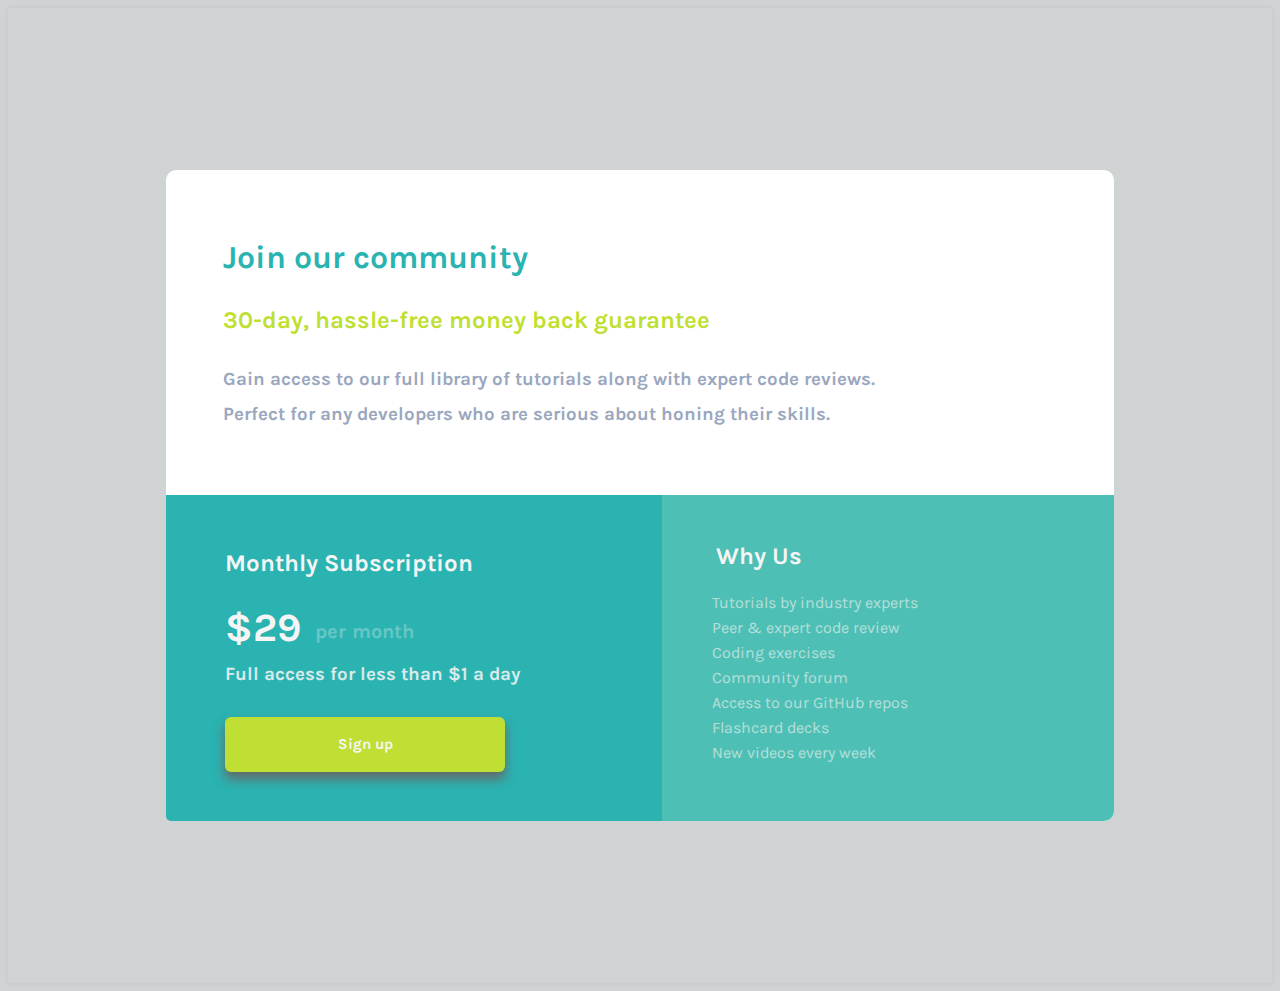
<file: index.html>
<!DOCTYPE html>
<html lang="en">

    <head>
        <title>Pricing Grid Component</title>
        <meta charset="UTF-8">
        <meta name="viewport" content="width=device-width, initial-scale=1.0">
        <link rel="stylesheet" href="Task1-Stylesheet.css">
    </head>

        <body>
            <div class="grid-container">

            <div class="grid-heading">
                <h1> Join our community</h1>  
                <h2> 30-day, hassle-free money back guarantee</h2>
                <h3> Gain access to our full library of tutorials along with expert code reviews.<br> Perfect for any developers who are serious about honing their skills.</h3>
            </div>

            <div class="grid-item1">
                <h2> Monthly Subscription</h2>
                <h1> $29 <span style="font-size: 20px;vertical-align: middle; opacity: 30%; word-spacing: 1px;">per month</span></h1>
                <h3>Full access for less than $1 a day</h3>
                <button><b>Sign up</b></button>
            </div>
            
            <div class="grid-item2">
                <h2> Why Us </h2>
                <ul style="list-style-type:none">
                    <li>Tutorials by industry experts</li>
                    <li>Peer & expert code review</li>
                    <li>Coding exercises</li>
                    <li>Community forum</li>
                    <li> Access to our GitHub repos</li>
                    <li>Flashcard decks</li>
                    <li>New videos every week</li>
                </ul>
            </div>

            </div>

        </body>
</html>
</file>
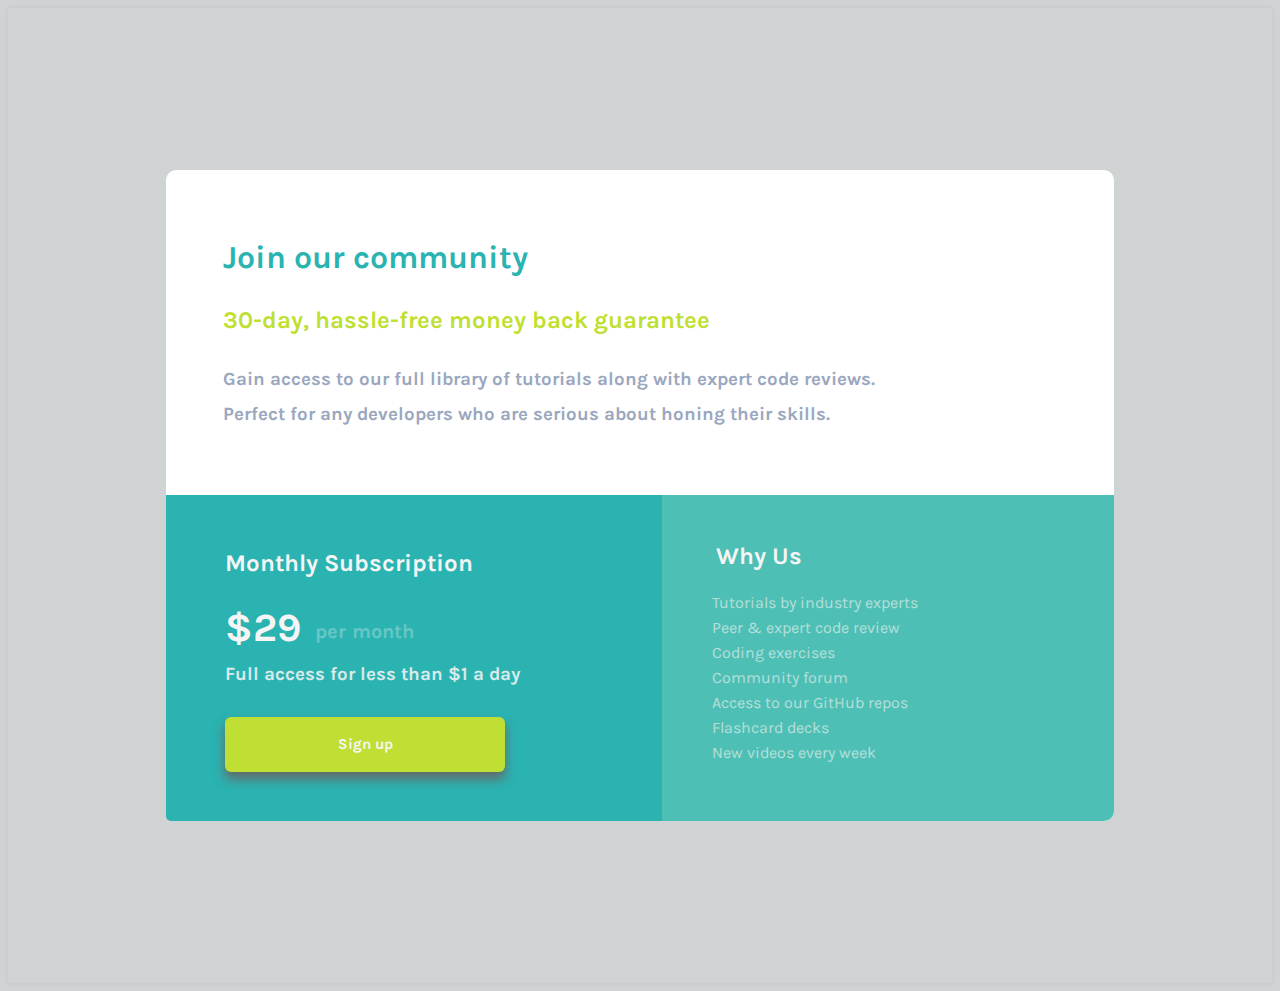
<file: Task1.html>
<!DOCTYPE html>
<html lang="en">

    <head>
        <title>Pricing Grid Component</title>
        <meta charset="UTF-8">
        <meta name="viewport" content="width=device-width, initial-scale=1.0">
        <link rel="stylesheet" href="Task1-Stylesheet.css">
    </head>

        <body>
            <div class="grid-container">

            <div class="grid-heading">
                <h1> Join our community</h1>  
                <h2> 30-day, hassle-free money back guarantee</h2>
                <h3> Gain access to our full library of tutorials along with expert code reviews.<br> Perfect for any developers who are serious about honing their skills.</h3>
            </div>

            <div class="grid-item1">
                <h2> Monthly Subscription</h2>
                <h1> $29 <span style="font-size: 20px;vertical-align: middle; opacity: 30%; word-spacing: 1px;">per month</span></h1>
                <h3>Full access for less than $1 a day</h3>
                <button><b>Sign up</b></button>
            </div>
            
            <div class="grid-item2">
                <h2> Why Us </h2>
                <ul style="list-style-type:none">
                    <li>Tutorials by industry experts</li>
                    <li>Peer & expert code review</li>
                    <li>Coding exercises</li>
                    <li>Community forum</li>
                    <li> Access to our GitHub repos</li>
                    <li>Flashcard decks</li>
                    <li>New videos every week</li>
                </ul>
            </div>

            </div>

        </body>
</html>
</file>
<file: Task1-Stylesheet.css>
@import url('https://fonts.googleapis.com/css2?family=Karla&display=swap');
*{
    box-sizing: border-box;
    font-family: 'Karla', sans-serif;
}

html{
    background-color: #cfd3d3;
}

body{
    min-height: 100vh;
    display: flex;
    justify-content: center;
    align-items: center;
    font-family: 'Karla', sans-serif;
    font-size: 1em;
    box-shadow: 0 0 5px rgba(0, 0, 0, 0.06);    
}

.grid-container{
    margin: 10.125em 25.125em;
    min-width: 75%;
    background-color: white;
    display: grid;
    grid-template-areas:
     'Heading Heading Heading Heading'  
     'subscription subscription Why Why';
     border-radius: 10px;
}

/****  Heading section ****/

.grid-heading{
    max-width: 100%;
    grid-area: Heading;
    padding: 5%;
    padding-left: 6%;
    padding-bottom: 2%;
}

.grid-heading> h1{
    color: #2AB3B1;
    padding-bottom: 1%;
}

.grid-heading> h2{
    padding-bottom: 8px;
    color: #C0DF33;
}

.grid-heading> h3{
    color:  #9AA7BE;
    padding-bottom: 3%;
    line-height: 35px;
}

/****Subscription section****/

.grid-item1{
    max-width: 100%;
    grid-area: subscription;
    padding-top: 7%;
    padding-left: 12%;
    padding-bottom: 10%;
    background-color: #2AB3B1;
    color: whitesmoke;
    border-bottom-left-radius: 5px;
}

.grid-item1> h1{
    font-size: 40px;
    word-spacing: 4px;
    padding-bottom: 10px;
}

.grid-item1>h2{
    font-size: 1.50em;
}

.grid-item1>h3{
margin-top: -25px;
opacity: 85%;
padding-bottom: 3%;
}

button{
    width: 280px;
    height: 55px;
    border-radius:6px ;
    background-color:hsl(71, 73%, 54%); 
    color: whitesmoke;
    font-size: 15px;
    border: none;
    box-shadow:  0px 7px 12px #666666;
}

button:hover{
    cursor: pointer;
    opacity: 50%;
}

/**** why us section ****/

.grid-item2{
    max-width: 100%;
    grid-area: Why;
    padding: 6%;
    padding-left: 12%;
    border-bottom-right-radius: 10px;
    background-color: #4EBFB4 ;
    color: whitesmoke;
}

li{
    padding: 3px;
    margin-left: -14%;
    opacity: 60%;
}


/**** Mobile Design ****/

@media only screen and (max-width: 375px) {

html{
    max-width: 100vh;
    padding: 0;
}

body{
    width: 75vh;
}

.grid-container{
        display: grid;
        grid-template-areas: 
        'Heading'
        'subscription'
        'Why';
}

.grid-heading{
        grid-area: Heading;
        display: flex;
        overflow-wrap: break-word;
        flex-direction: column;
        padding-left: 8%;
        font-size: 16px;
}

.grid-item1{
        display: flex;
        flex-direction: column;
        grid-area:subscription ;
        border-radius: 0px;
        padding-top: 2%;
        padding-left: 8%;
}

.grid-item1> h2{
    margin-bottom: 0%;
}

button{
        width: 300px;
}

.grid-item2{
        display: flex;
        flex-direction: column;
        grid-area: Why;
        padding-left: 10%;
}

}
</file>
